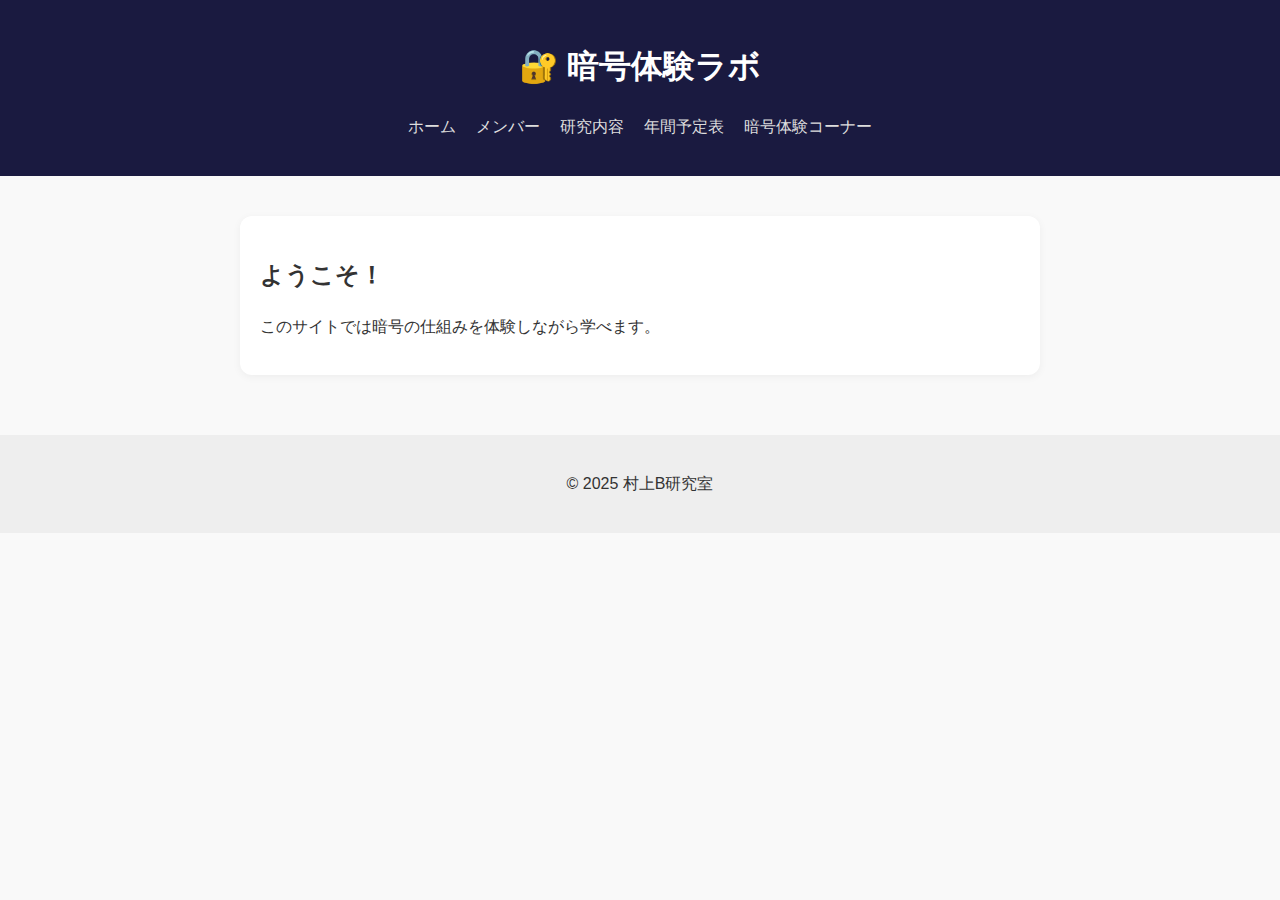
<file: index.html>
<!DOCTYPE html>
<html lang="ja">
<head>
  <meta charset="UTF-8" />
  <meta name="viewport" content="width=device-width, initial-scale=1.0" />
  <title>村上B研究室</title>
  <link rel="stylesheet" href="style.css" />
</head>
<body>
  <header>
    <h1>🔐 暗号体験ラボ</h1>
    <nav>
      <ul>
        <li><a href="#">ホーム</a></li>
        <li><a href="members.html">メンバー</a></li>
        <li><a href="research.html">研究内容</a></li>
        <li><a href="schedule.html">年間予定表</a></li>
        <li><a href="experience.html">暗号体験コーナー</a></li>
      </ul>
    </nav>
  </header>

  <main>
    <section class="intro">
      <h2>ようこそ！</h2>
      <p>このサイトでは暗号の仕組みを体験しながら学べます。</p>
    </section>


    
  </main>

  <footer>
    <p>&copy; 2025 村上B研究室</p>
  </footer>
</body>
</html>
</file>
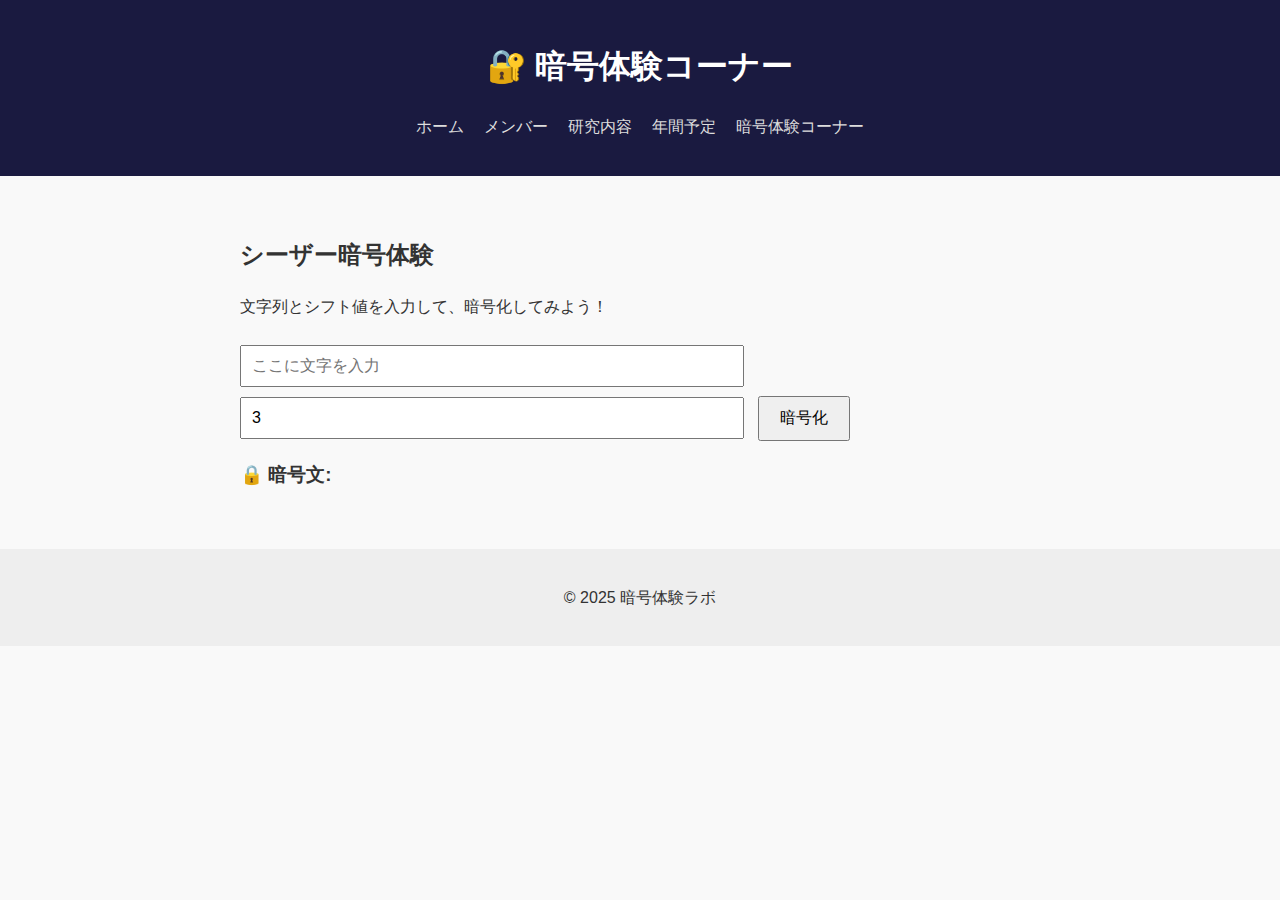
<file: experience.html>
<!DOCTYPE html>
<html lang="ja">
<head>
  <meta charset="UTF-8">
  <meta name="viewport" content="width=device-width, initial-scale=1.0">
  <title>体験コーナー</title>
  <link rel="stylesheet" href="style.css">
</head>
<body>
  <header>
    <h1>🔐 暗号体験コーナー</h1>
    <nav>
      <ul>
        <li><a href="index.html">ホーム</a></li>
        <li><a href="members.html">メンバー</a></li>
        <li><a href="research.html">研究内容</a></li>
        <li><a href="schedule.html">年間予定</a></li>
        <li><a href="experience.html">暗号体験コーナー</a></li>
      </ul>
    </nav>
  </header>

  <main>
    <section class="experience">
      <h2>シーザー暗号体験</h2>
      <p>文字列とシフト値を入力して、暗号化してみよう！</p>

      <input type="text" id="plainText" placeholder="ここに文字を入力">
      <input type="number" id="shiftValue" placeholder="シフト値" value="3" min="0" max="25">
      <button onclick="encrypt()">暗号化</button>

      <h3>🔒 暗号文:</h3>
      <p id="cipherText"></p>
    </section>
  </main>

  <footer>
    <p>&copy; 2025 暗号体験ラボ</p>
  </footer>

  <script>
    function encrypt() {
      const shift = parseInt(document.getElementById("shiftValue").value) || 0;
      const text = document.getElementById("plainText").value;
      let result = "";

      for (let i = 0; i < text.length; i++) {
        let char = text[i];
        if (char.match(/[a-z]/i)) {
          const code = text.charCodeAt(i);
          // 大文字
          if (code >= 65 && code <= 90) {
            char = String.fromCharCode(((code - 65 + shift) % 26) + 65);
          }
          // 小文字
          else if (code >= 97 && code <= 122) {
            char = String.fromCharCode(((code - 97 + shift) % 26) + 97);
          }
        }
        result += char;
      }

      document.getElementById("cipherText").textContent = result;
    }
  </script>
</body>
</html>
</file>
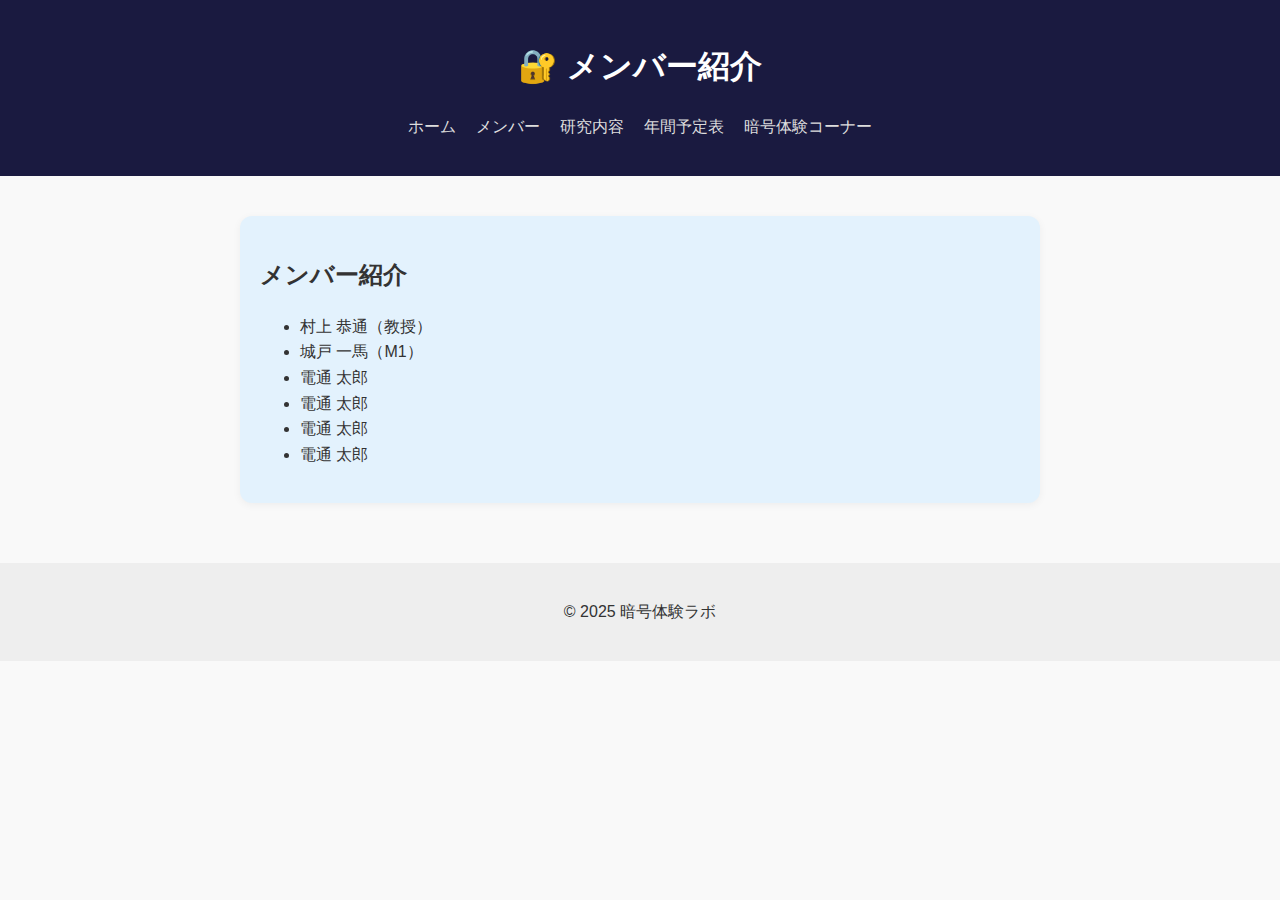
<file: members.html>
<!DOCTYPE html>
<html lang="ja">
<head>
  <meta charset="UTF-8" />
  <meta name="viewport" content="width=device-width, initial-scale=1.0" />
  <title>メンバー紹介</title>
  <link rel="stylesheet" href="style.css" />
</head>
<body>
  <header>
    <h1>🔐 メンバー紹介</h1>
    <nav>
      <ul>
        <li><a href="index.html">ホーム</a></li> <!-- ホームに戻るリンク -->
        <li><a href="members.html">メンバー</a></li>
        <li><a href="research.html">研究内容</a></li>
        <li><a href="schedule.html">年間予定表</a></li>
        <li><a href="experience.html">暗号体験コーナー</a></li>
      </ul>
    </nav>
  </header>

  <main>
    <section class="members">
      <h2>メンバー紹介</h2>
      <ul>
        <li>村上 恭通（教授）</li>
        <li>城戸 一馬（M1）</li>
        <li>電通 太郎 </li>
        <li>電通 太郎 </li>
        <li>電通 太郎 </li>
        <li>電通 太郎 </li>
      </ul>
    </section>
  </main>

  <footer>
    <p>&copy; 2025 暗号体験ラボ</p>
  </footer>
</body>
</html>
</file>
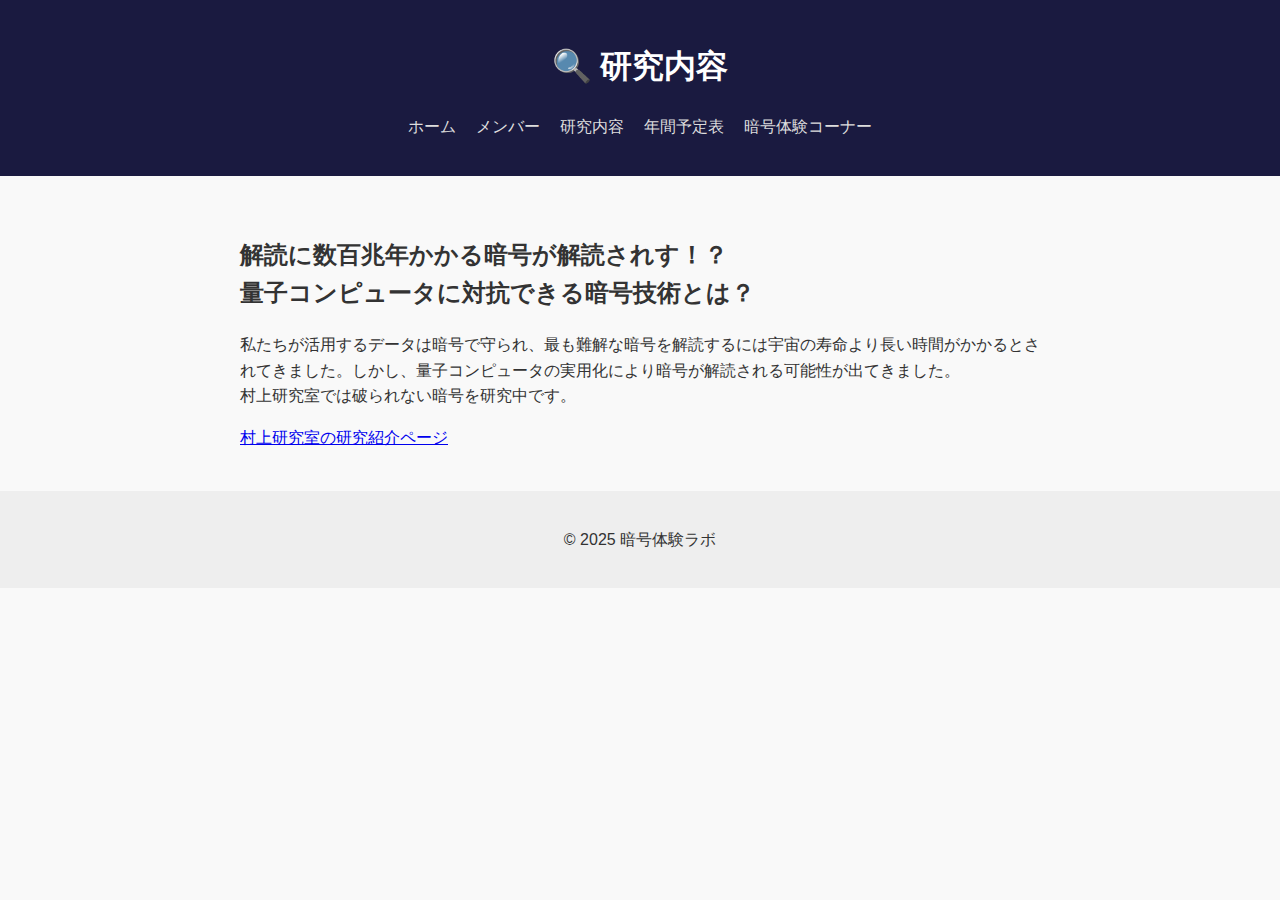
<file: research.html>
<!DOCTYPE html>
<html lang="ja">
<head>
  <meta charset="UTF-8" />
  <meta name="viewport" content="width=device-width, initial-scale=1.0" />
  <title>研究内容</title>
  <link rel="stylesheet" href="style.css" />
</head>
<body>
  <header>
    <h1>🔍 研究内容</h1>
    <nav>
      <ul>
        <li><a href="index.html">ホーム</a></li>
        <li><a href="members.html">メンバー</a></li>
        <li><a href="research.html">研究内容</a></li>
        <li><a href="schedule.html">年間予定表</a></li>
        <li><a href="experience.html">暗号体験コーナー</a></li>
      </ul>
    </nav>
  </header>

  <main>
    <section class="research">
      <h2>解読に数百兆年かかる暗号が解読されす！？<br>量子コンピュータに対抗できる暗号技術とは？</h2>
      <p>私たちが活用するデータは暗号で守られ、最も難解な暗号を解読するには宇宙の寿命より長い時間がかかるとされてきました。しかし、量子コンピュータの実用化により暗号が解読される可能性が出てきました。<br>村上研究室では破られない暗号を研究中です。</p>
      <a href="https://www.osakac.ac.jp/whoslab/research/murakami/" target="_blank" rel="noopener noreferrer">
        村上研究室の研究紹介ページ
      </a>
    </section>
  </main>

  <footer>
    <p>&copy; 2025 暗号体験ラボ</p>
  </footer>
</body>
</html>
</file>
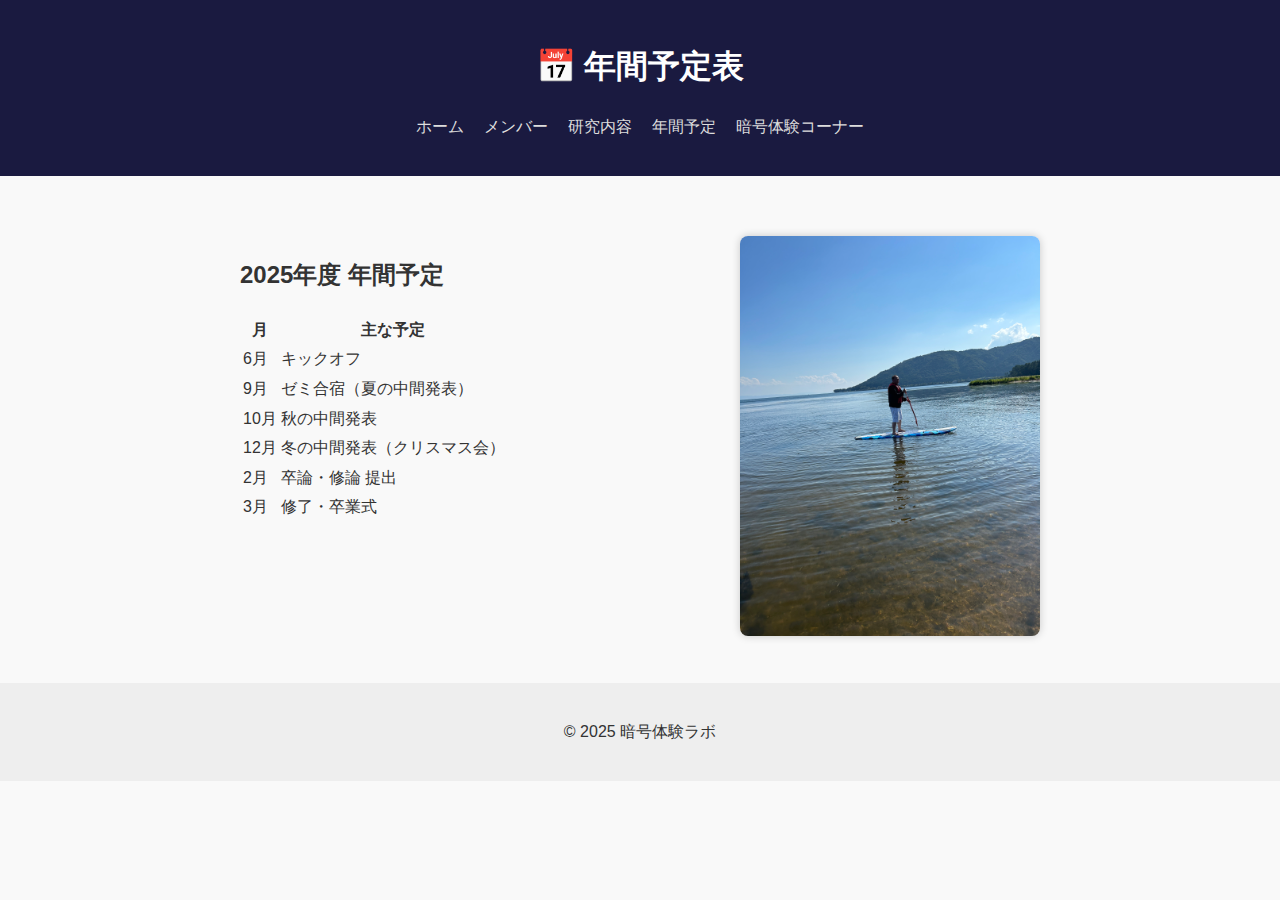
<file: schedule.html>
<!DOCTYPE html>
<html lang="ja">
<head>
  <meta charset="UTF-8" />
  <meta name="viewport" content="width=device-width, initial-scale=1.0" />
  <title>年間予定表</title>
  <link rel="stylesheet" href="style.css" />
</head>
<body>
  <header>
    <h1>📅 年間予定表</h1>
    <nav>
      <ul>
        <li><a href="index.html">ホーム</a></li>
        <li><a href="members.html">メンバー</a></li>
        <li><a href="research.html">研究内容</a></li>
        <li><a href="schedule.html">年間予定</a></li>
        <li><a href="experience.html">暗号体験コーナー</a></li>
      </ul>
    </nav>
  </header>

  <main>
    <section class="schedule-flex">
      <!-- 表 -->
      <div class="schedule-table">
        <h2>2025年度 年間予定</h2>
        <table>
          <thead>
            <tr>
              <th>月</th>
              <th>主な予定</th>
            </tr>
          </thead>
          <tbody>
            <tr>
              <td>6月</td>
              <td>キックオフ</td>
            </tr>
            <tr>
              <td>9月</td>
              <td>ゼミ合宿（夏の中間発表）</td>
            </tr>
            <tr>
              <td>10月</td>
              <td>秋の中間発表</td>
            </tr>
            <tr>
              <td>12月</td>
              <td>冬の中間発表（クリスマス会）</td>
            </tr>
            <tr>
              <td>2月</td>
              <td>卒論・修論 提出</td>
            </tr>
            <tr>
              <td>3月</td>
              <td>修了・卒業式</td>
            </tr>
          </tbody>
        </table>
      </div>
  
      <!-- 画像 -->
      <div class="schedule-image">
        <img src="phot/IMG_8101.JPG" alt="ゼミ活動の様子" />
      </div>
    </section>
  </main>
  

  <footer>
    <p>&copy; 2025 暗号体験ラボ</p>
  </footer>
</body>
</html>
</file>
<file: style.css>
/* リセット＆ベース */
body {
    margin: 0;
    font-family: "Helvetica Neue", sans-serif;
    line-height: 1.6;
    background-color: #f9f9f9;
    color: #333;
    scroll-behavior: smooth;
  }
  
  /* ヘッダー */
  header {
    background-color: #1a1a40;
    color: white;
    padding: 20px;
    text-align: center;
  }
  
  header nav ul {
    list-style: none;
    padding: 0;
    display: flex;
    justify-content: center;
    gap: 20px;
  }
  
  header nav a {
    color: #ddd;
    text-decoration: none;
  }
  
  header nav a:hover {
    color: #fff;
  }
  
  /* メイン */
  main {
    padding: 40px;
    max-width: 800px;
    margin: auto;
  }
  
  .intro, .demo, .members {
    background: white;
    padding: 20px;
    margin-bottom: 20px;
    border-radius: 12px;
    box-shadow: 0 2px 8px rgba(0,0,0,0.05);
  }
  
  /* メンバーセクションの色だけ変える */
  .members {
    background: #e3f2fd;
  }
  
  /* フッター */
  footer {
    text-align: center;
    padding: 20px;
    background: #eee;
  }
  .experience input {
    padding: 10px;
    font-size: 16px;
    width: 60%;
    margin-top: 10px;
  }
  
  .experience button {
    padding: 10px 20px;
    font-size: 16px;
    margin-left: 10px;
    cursor: pointer;
  }
  .schedule-flex {
    display: flex;
    justify-content: center;
    align-items: flex-start;
    gap: 40px;
    flex-wrap: wrap;
    margin-top: 20px;
  }
  
  .schedule-table {
    flex: 1;
    min-width: 300px;
  }
  
  .schedule-image img {
    max-width: 300px;
    height: auto;
    border-radius: 8px;
    box-shadow: 0 0 8px rgba(0, 0, 0, 0.2);
  }
</file>
